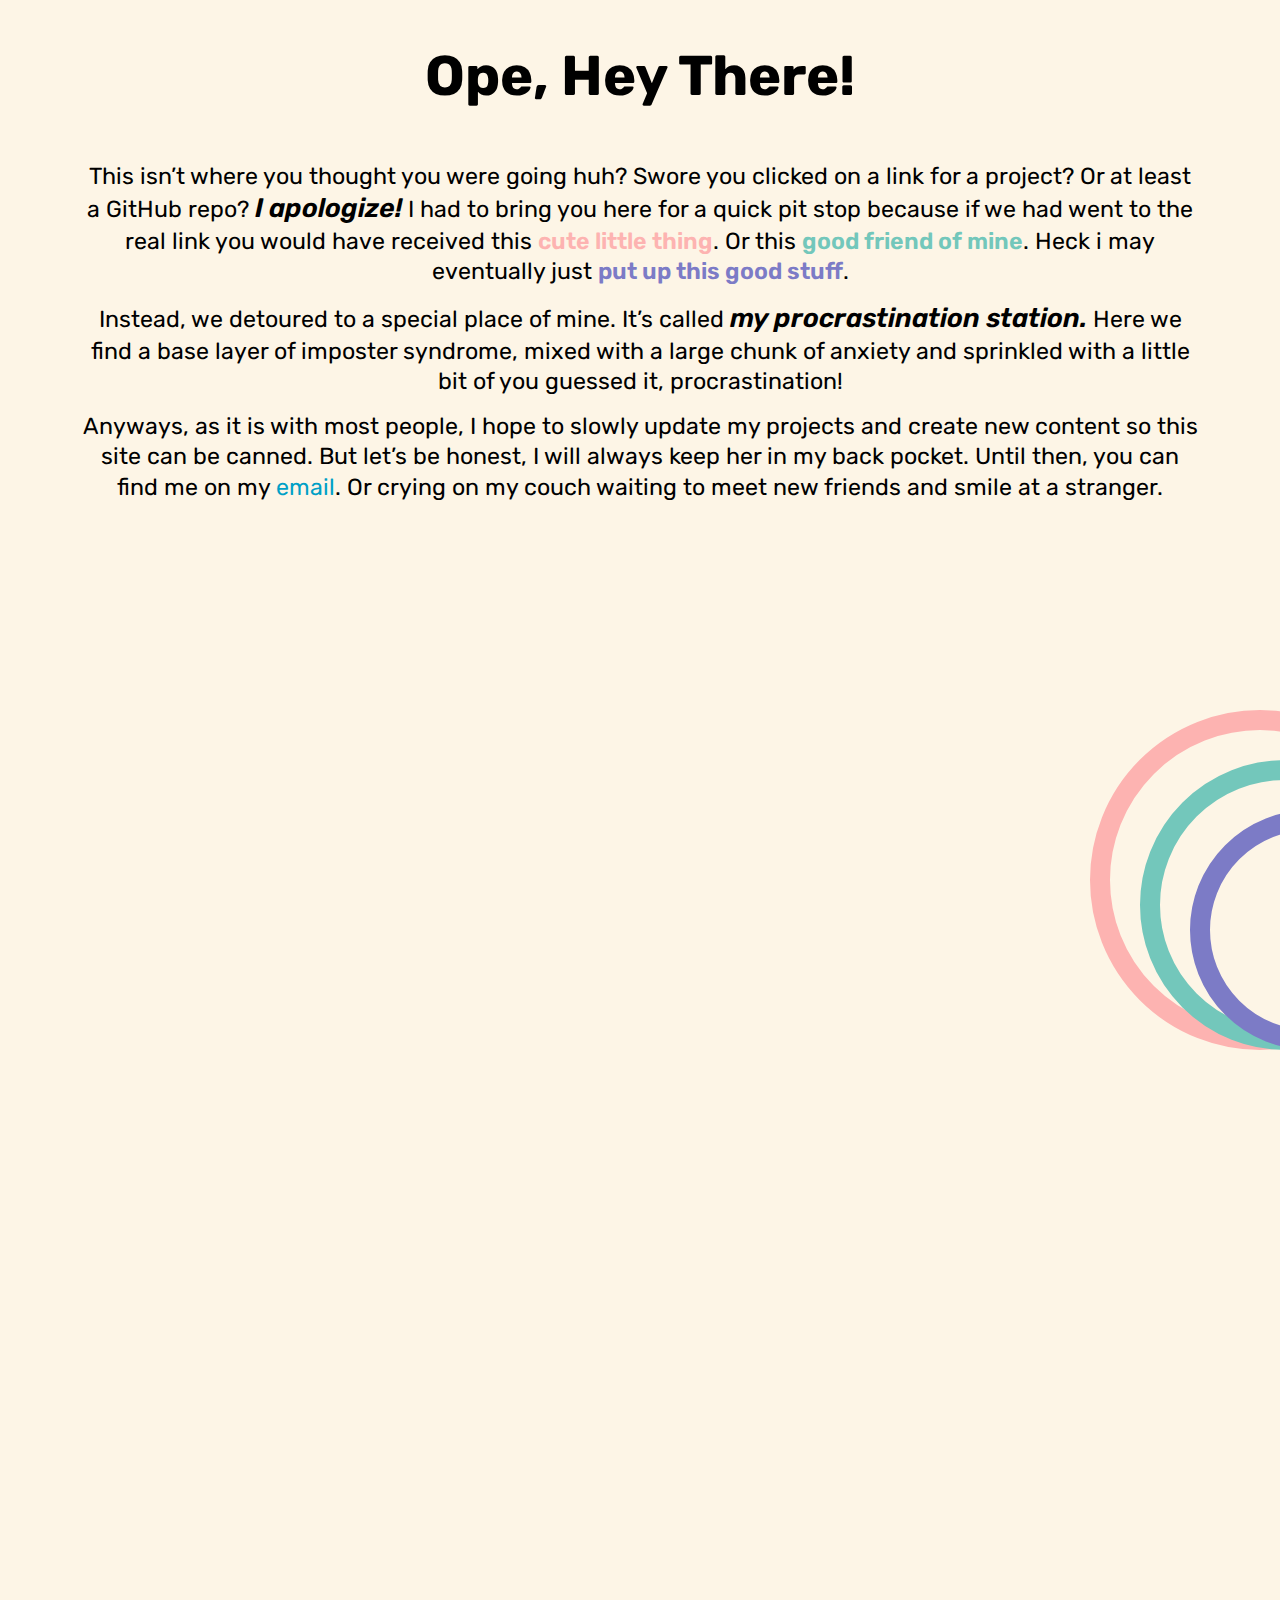
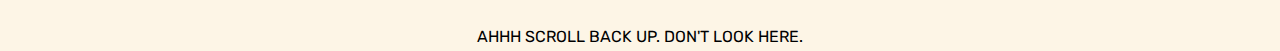
<file: index.html>
<!DOCTYPE html>
<html lang="en">
  <head>
    <meta charset="UTF-8" />
    <meta http-equiv="X-UA-Compatible" content="IE=edge" />
    <meta name="viewport" content="width=device-width, initial-scale=1.0" />
    <link rel="stylesheet" href="styles.css" />
    <link rel="preconnect" href="https://fonts.gstatic.com" />
    <link
      href="https://fonts.googleapis.com/css2?family=Rubik:ital,wght@0,400;0,600;0,700;1,400;1,600;1,700&display=swap"
      rel="stylesheet"
    />
    <script src="script.js" defer></script>
    <title>Pure Imagination</title>
  </head>
  <body>
    <div id="main-container">
      <div id="ope-container">
        <h1>Ope, Hey There!</h1>
      </div>
      <div id="text-container" class="">
        <div class="p">
          This isn’t where you thought you were going huh? Swore you clicked on
          a link for a project? Or at least a GitHub repo?
          <span id="sorry">I apologize!</span>
          I had to bring you here for a quick pit stop because if we had went to
          the real link you would have received this
          <button id="ngnix">cute little thing</button>. Or this
          <button id="security">good friend of mine</button>. Heck i may
          eventually just <button id="me">put up this good stuff</button>.
        </div>

        <div class="p">
          Instead, we detoured to a special place of mine. It’s called
          <span id="procrastination">my procrastination station.</span> Here we
          find a base layer of imposter syndrome, mixed with a large chunk of
          anxiety and sprinkled with a little bit of you guessed it,
          procrastination!
        </div>

        <div class="p">
          Anyways, as it is with most people, I hope to slowly update my
          projects and create new content so this site can be canned. But let’s
          be honest, I will always keep her in my back pocket. Until then, you
          can find me on my <a href="mailto:michellejae@protonmail.com">email</a>. Or crying on my couch waiting to meet new
          friends and smile at a stranger.
        </div>
      </div>
      <div id="nginx-image" class="modal off">
        <button class="close">X</button>
        <img src="assets/502_Mobile.JPG" />
      </div>
      <div id="security-image" class="modal off">
        <button class="close">X</button>
        <img src="assets/Security_Mobile.JPG" />
      </div>
      <div id="me-image" class="modal off">
        <button class="close">X</button>
        <img src="assets/me.JPG" />
      </div>
      <div class="corner-container">
        <div class="pink corner">
          <div class="green corner">
            <div class="purple corner"></div>
          </div>
        </div>
      </div>
      <div id="stop">AHHH SCROLL BACK UP. DON'T LOOK HERE.</div>

      <!-- <div>
        if you're looking here on web and see all this negative space just know
        that i infact DO NOT want it here. but if i don't stop working on this
        soon i'll throw my computer into the east river
      </div> -->
    </div>
  </body>
</html>
</file>
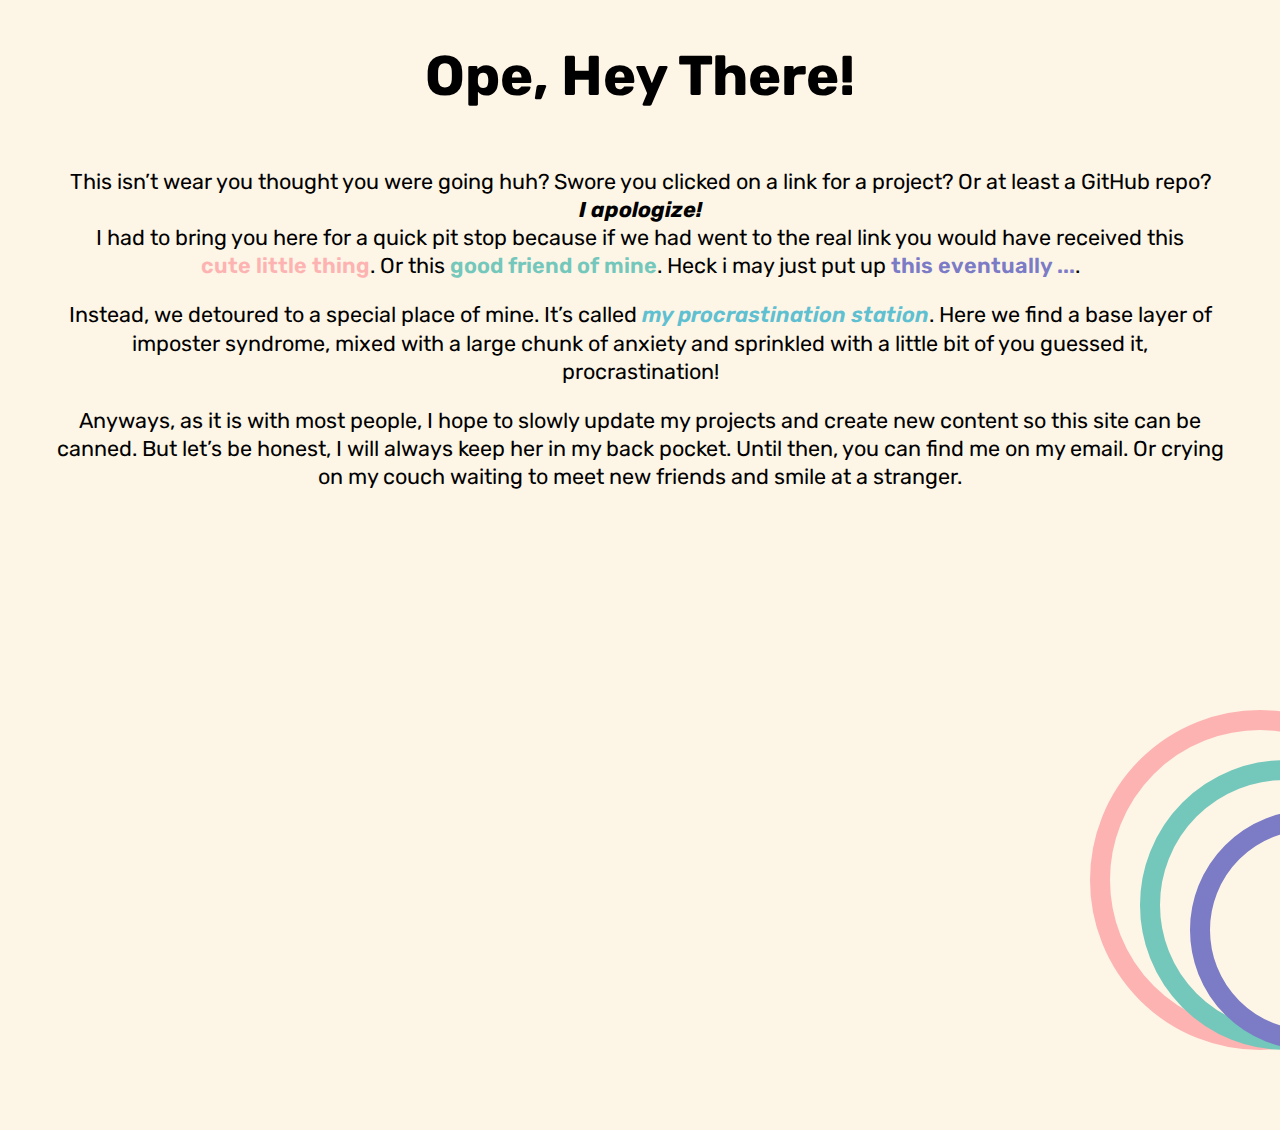
<file: public/index.html>
<!DOCTYPE html>
<html lang="en">
  <head>
    <meta charset="UTF-8" />
    <meta http-equiv="X-UA-Compatible" content="IE=edge" />
    <meta name="viewport" content="width=device-width, initial-scale=1.0" />
    <link rel="stylesheet" href="styles.css" />
    <link rel="preconnect" href="https://fonts.gstatic.com" />
    <link
      href="https://fonts.googleapis.com/css2?family=Rubik:ital,wght@0,400;0,600;0,700;1,400;1,600;1,700&display=swap"
      rel="stylesheet"
    />
    <script src="script.js" defer></script>
    <title>Pure Imagination</title>
  </head>
  <body>
    <div id="main-container">
      <div id="ope-container">
        <h1>Ope, Hey There!</h1>
      </div>
      <div id="text-container" class="">
        <p>
          This isn’t wear you thought you were going huh? Swore you clicked on a
          link for a project? Or at least a GitHub repo? <br /><strong
            ><i>I apologize!</i></strong
          ><br />
          I had to bring you here for a quick pit stop because if we had went to
          the real link you would have received this
          <button id="ngnix">cute little thing</button>. Or this
          <button id="security">good friend of mine</button>. Heck i may
          just put up <button id="me">this eventually ...</button>.
        </p>

        <p>
          Instead, we detoured to a special place of mine. It’s called
          <span id="procrastination">my procrastination station</span>. Here
          we find a base layer of imposter syndrome, mixed with a large chunk of
          anxiety and sprinkled with a little bit of you guessed it,
          procrastination!
        </p>

        <p>
          Anyways, as it is with most people, I hope to slowly update my
          projects and create new content so this site can be canned. But let’s
          be honest, I will always keep her in my back pocket. Until then, you
          can find me on my email. Or crying on my couch waiting to meet new
          friends and smile at a stranger.
        </p>
      </div>
      <div id="nginx-image" class="modal off"><button class="close">X</button></div>
      <div id="security-image" class="modal off"><button class="close">X</button></div>
      <div id="me-image" class="modal off"><button class="close">X</button></div>
      <div class="modal-container">
          <div class="pink corner">
            <div class="green corner">
                <div class="purple corner"></div>
            </div>
          </div>
      </div>
    </div>
  </body>
</html>
</file>
<file: styles.css>
/* html, body {
    height: 100%;
} */

body {
  background-color: oldlace;
  margin: 5px;
  display: flex;
  justify-content: center;
  align-items: center;
}

#main-container {
  text-align: center;
  font-family: "Rubik", sans-serif;
  display: flex;
  flex-direction: column;
  justify-content: space-between;
}

#ope-container {
  font-weight: 600;
  font-size: 1.75em;
}

#text-container {
  padding: 0px 60px 0px 60px;
  font-size: 1.45em;
}


div .p {
  line-height: 1.3;
  margin: 15px;
}


#sorry, #procrastination {
  margin: 0px;
  font-style: italic;
  font-weight: 600;
  font-size: 1.15em;
}

button {
  background: none;
  border: none;
  padding: 0;
  font: inherit;
  cursor: pointer;
  outline: inherit;
  font-weight: 600;
}

#ngnix {
  color: #fdb3b1;
}

#security {
  color: #73c7bb;
}

#me {
  color: #7c7bc6;
}

.corner {
  position: fixed;
  border-radius: 50%;
  bottom: -150px;
  right: -150px;
}

.pink {
  width: 300px;
  height: 300px;
  border: 20px solid #fdb3b1;
}

.green {
  width: 250px;
  height: 250px;
  border: 20px solid #73c7bb;
}

.purple {
  width: 200px;
  height: 200px;
  border: 20px solid #7c7bc6;
}

#nginx-image {
  offset-path: path("m 600,-200 s 300,-500 700,200");
  border: 2px solid rgb(119, 118, 118);
  box-shadow: 10px 5px 5px #fdb3b1;
  width: 550px;
}

#nginx-image img {
  width: 550px;
}

#security-image {
    offset-path: path("m 620,-500 s 300,-500 700,200");
    border: 2px solid rgb(119, 118, 118);
    box-shadow: 10px 5px 5px #73c7bb;
    width: 700px;
}

#security-image img {
  width: 700px;
}

#me-image{
    offset-path: path("m 650,-970 s 300,-500 800,200");
    border: 2px solid rgb(119, 118, 118);
    box-shadow: 10px 5px 5px #7c7bc6;
    width: 300px;
}

#me-image img {
  height: 400px;
}


.modal {
  transition: 1.1s ease-out;
  filter: blur(0);
  transform: scale(1);
  opacity: 1;
  visibility: visible;
  offset-rotate: 0deg;
}
.off {
  opacity: 0;
  visibility: hidden;
  filter: blur(8px);
  transform: scale(0.33);
  offset-distance: 100%;
}


.blur{
    filter: blur(8px);
    transition: 1.1s;
}

#nginx-image button {
    color: #fdb3b1;
}

#security-image button{
    color:#73c7bb;
}

#me-image button{
    color:#7c7bc6;
}

.close{
    left: -10px;
    top: -20px;
    position: absolute;
    font-size: 2em;
    background-color: white;
    border: 1px solid black;
    width: 1em;
}

a {
  color:#00A0C6; 
  text-decoration: none;
}

a:hover 
{
   
   text-decoration:none; 
   cursor:pointer;  
}



@media only screen and (max-width: 520px) {
  #stop{
    display: none;
  }


  #ope-container {
    font-size: 1.2em;
  }
  h1 {
      margin: 5px;
  }
  #text-container {
    margin: 0px 10px 10px 10px;
    padding: 0px;
    font-size: 1.05em;
    text-align: none;
  }
  #sorry, #procrastination {
    font-size: 1.15em;
  }

  div .p {
    margin: 15px 3px 10px 3px;
  }
  .modal{
    position: fixed;
    offset: none;
  }
  .off{
    offset:  none;
  }

  #nginx-image{
    top: 100px;
    left: 60px;
    width: 215px;
  }

  #nginx-image img {
    width: 215px;
  }

  #security-image {
    width: 230px;
    top: 120px;
    left: 50px;
  }

  #security-image img {
    width: 230px;
  }

  #me-image {
    top: 100px;
    left: 60px;
    width: 215px;
    height: auto;
  }

  #me-image img {
    width: 215px;
    height: auto;
  }


 #nginx-image, #me-image, #security-image {
   offset-path: none;
  }

  .close{
    font-size: 1.2em;
  }
  .pink {
    display: none;
  }
  

  
  
  
}
</file>
<file: public/styles.css>
/* html, body {
    height: 100%;
} */

body {
  background-color: oldlace;
  margin: 5px;
  display: flex;
  justify-content: center;
  align-items: center;
}

#main-container {
  text-align: center;
  font-family: "Rubik", sans-serif;
  display: flex;
  flex-direction: column;
  justify-content: space-between;
}

#ope-container {
  font-weight: 600;
  font-size: 1.75em;
}

#text-container {
  padding: 0px 50px 0px 50px;
  font-size: 1.35em;
}

p {
  line-height: 1.3;
}

#procrastination {
  font-style: italic;
  font-weight: 600;
  color: #5fc0d1;
}

button {
  background: none;
  border: none;
  padding: 0;
  font: inherit;
  cursor: pointer;
  outline: inherit;
  font-weight: 600;
}

#ngnix {
  color: #fdb3b1;
}

#security {
  color: #73c7bb;
}

#me {
  color: #7c7bc6;
}

.corner {
  position: fixed;
  border-radius: 50%;
  bottom: -150px;
  right: -150px;
}

.pink {
  width: 300px;
  height: 300px;
  border: 20px solid #fdb3b1;
}

.green {
  width: 250px;
  height: 250px;
  border: 20px solid #73c7bb;
}

.purple {
  width: 200px;
  height: 200px;
  border: 20px solid #7c7bc6;
}

#nginx-image {
  background-image: url("./assets/Nginx.png");
  offset-path: path("m 600,-200 s 300,-500 700,200");
  border: 2px solid rgb(119, 118, 118);
  box-shadow: 10px 5px 5px #fdb3b1;
  width: 550px;
}

#security-image {
    background-image: url("./assets/Best-Friend.png");
    offset-path: path("m 620,-400 s 300,-500 700,200");
    border: 2px solid rgb(119, 118, 118);
    box-shadow: 10px 5px 5px #73c7bb;
    width: 1150px;
}

#me-image{
    background-image: url("./assets/me.JPG");
    offset-path: path("m 600,-200 s 300,-500 700,200");
    border: 2px solid rgb(119, 118, 118);
    box-shadow: 10px 5px 5px #7c7bc6;
}

.modal {
  height: 200px;
  background-position: top;
  background-repeat: no-repeat;
  transition: 1.1s ease-out;
  filter: blur(0);
  transform: scale(1);
  opacity: 1;
  visibility: visible;
  offset-rotate: 0deg;
}
.off {
  opacity: 0;
  visibility: hidden;
  filter: blur(8px);
  transform: scale(0.33);
  offset-distance: 100%;
}

.blur{
    filter: blur(8px);
    transition: 1.1s;
}

#nginx-image button {
    color: #fdb3b1;
}

#security-image button{
    color:#73c7bb;
}

#me-image button{
    color:#7c7bc6;
}

.close{
    left: -10px;
    top: -20px;
    position: absolute;
    font-size: 2em;
    background-color: white;
    border: 1px solid black;
    width: 1em;
}
</file>
